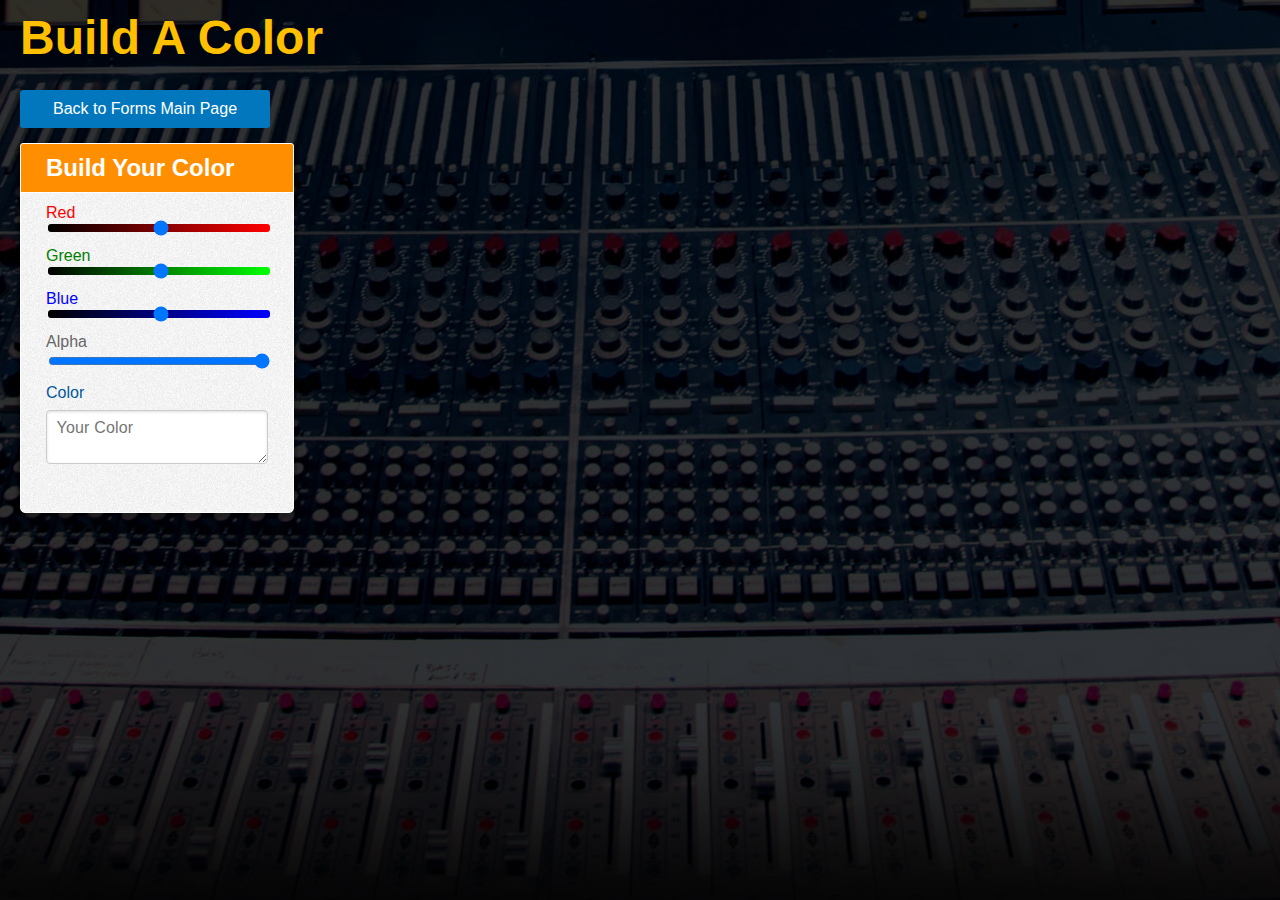
<file: color.html>
<!DOCTYPE html>
<html lang="en">

<head>
    <meta charset="UTF-8">
    <title>Build A Color</title>
    <link rel="stylesheet" type="text/css" href="css/md-forms.css">
</head>

<body>
   <!--  <nav>
        <ul>
            <li><a href="https://toddaustin.github.io/md-multi-page-website">Home</a></li><li><a href="https://toddaustin.github.io/md-buttons">Buttons</a></li><li><a href="https://toddaustin.github.io/md-profile-sidebar">Profile Sidebar</a></li><li><a href="https://toddaustin.github.io/md-forms" class="active">Forms & Inputs</a></li><li><a href="https://toddaustin.github.io/md-calculator">Calculator</a></li><li><a href="https://toddaustin.github.io/md-product-listing">Product Listing</a></li>
        </ul>
    </nav> -->
    <header>
        <h1>Build A Color</h1>
        <a href="/md-forms" class="button">Back to Forms Main Page</a>
    </header>
    <div class="form-container color-container">
        <h3>Build Your Color</h3>
        <form action="" method="post">
            <fieldset>
                <div class="two-col">
                    <label for="red">Red</label>
                    <input type="range" min="0" max="255" value="128" step="5" id="red">
                </div>
                <div class="two-col">
                    <label for="green">Green</label>
                    <input type="range" min="0" max="255" value="128" step="5" id="green">
                </div>
                <div class="two-col">
                    <label for="blue">Blue</label>
                    <input type="range" min="0" max="255" value="128" step="5" id="blue">
                </div>
                <div class="two-col">
                    <label for="alpha">Alpha</label>
                    <input type="range" min="0" max="1" value="1" step=".01" id="alpha">
                </div>
                <div class="two-col">
                    <label for="other">Color</label>
                    <textarea name="other" placeholder="Your Color"></textarea>
                </div>
            </fieldset>
        </form>
    </div>
</body>

</html>
</file>
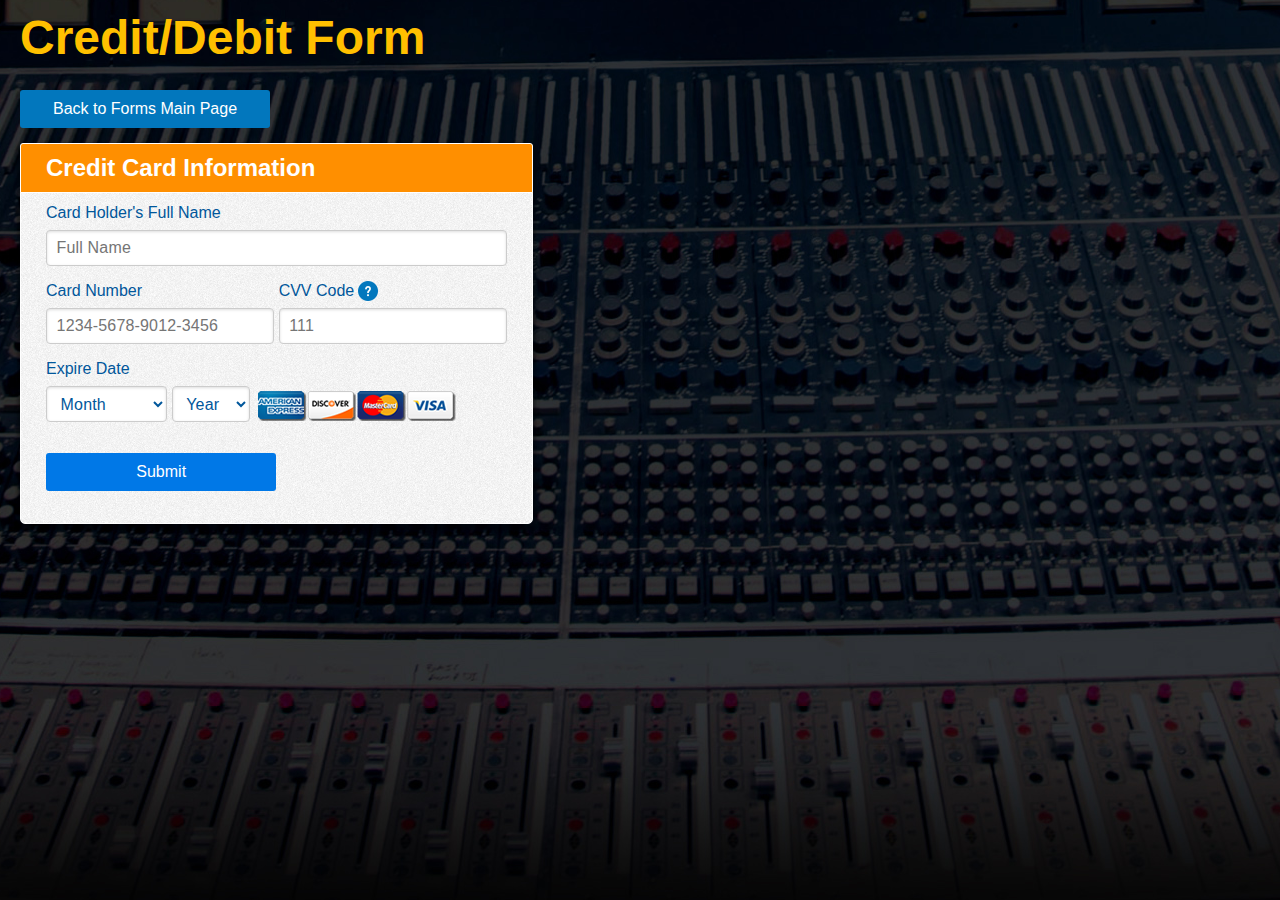
<file: credit.html>
<!DOCTYPE html>
<html lang="en">

<head>
    <meta charset="UTF-8">
    <title>Credit/Debit Form</title>
    <link rel="stylesheet" type="text/css" href="css/md-forms.css">
  
</head>

<body>
<!--     <nav>
        <ul>
            <li><a href="https://toddaustin.github.io/md-multi-page-website">Home</a></li><li><a href="https://toddaustin.github.io/md-buttons">Buttons</a></li><li><a href="https://toddaustin.github.io/md-profile-snameebar">Profile Snameebar</a></li><li><a href="https://toddaustin.github.io/md-forms" class="active">Forms & Inputs</a></li><li><a href="https://toddaustin.github.io/md-calculator">Calculator</a></li><li><a href="https://toddaustin.github.io/md-product-listing">Product Listing</a></li>
        </ul>
    </nav> -->
    <header>
        <h1>Credit/Debit Form </h1>
        <a href="/md-forms" class="button">Back to Forms Main Page</a>
    </header>
    <div class="form-container credit-container">
        <h3>Credit Card Information</h3>
        <!-- <form action="" method="post"> -->
        <form id="credit">
            <fieldset>
                <div class="two-col">
                    <label for="full-name"> Card Holder's Full Name</label>
                    <input type="text" placeholder="Full Name" name="full-name" title="test">
                </div>
                <div class="one-col">
                    <label for="card-number">Card Number</label>
                    <input type="text" maxlength="19" class="card-number" name="card-number" placeholder="1234-5678-9012-3456">

                </div>
                <div class="one-col">
                    <div class="tooltip">
                    <label for="cvv" class="csv">CVV Code <img src="images/help.png">
                    <div class="tip-content">The CVV Code is the 3 or 4 digit code on the back of your credit card.</div></label></div>
                    <input type="text" placeholder="111" maxlength="4" name="cvv">
                </div>
                <div class="one-col newline">
                    <label for="month">Expire Date</label>
                    <select name="month" size="1">
                        <option value="">Month</option>
                        <option value="01">January</option>
                        <option value="02">February</option>
                        <option value="03">March</option>
                        <option value="04">April</option>
                        <option value="05">May</option>
                        <option value="06">June</option>
                        <option value="07">July</option>
                        <option value="08">August</option>
                        <option value="09">September</option>
                        <option value="10">October</option>
                        <option value="11">November</option>
                        <option value="12">December</option>
                    </select>
                    <select name="year" size="1">
                        <option value=''>Year</option>
                           <option value='16'>2016</option>
                           <option value='17'>2017</option>
                           <option value='18'>2018</option>
                           <option value='19'>2019</option>
                           <option value='20'>2020</option>
                           <option value='21'>2021</option>
                           <option value='22'>2022</option>
                           <option value='23'>2023</option>
                           <option value='24'>2024</option>
                           <option value='25'>2025</option>
                           <option value='26'>2026</option>
                           <option value='27'>2027</option>
                           <option value='28'>2028</option>
                           <option value='29'>2029</option>
                           <option value='30'>2030</option>
                           <option value='31'>2031</option>
                    </select>
                    <img src="images/cc_card_logos.png" class="cc">
                </div>
                <div class="two-col">
                    <input type="submit" id="submit-card" value="Submit">
                </div>
            </fieldset>
        </form>
    </div>
    <script src="js/validator.js"></script>
    <script src="js/credit.js"></script>
</body>

</html>
</file>
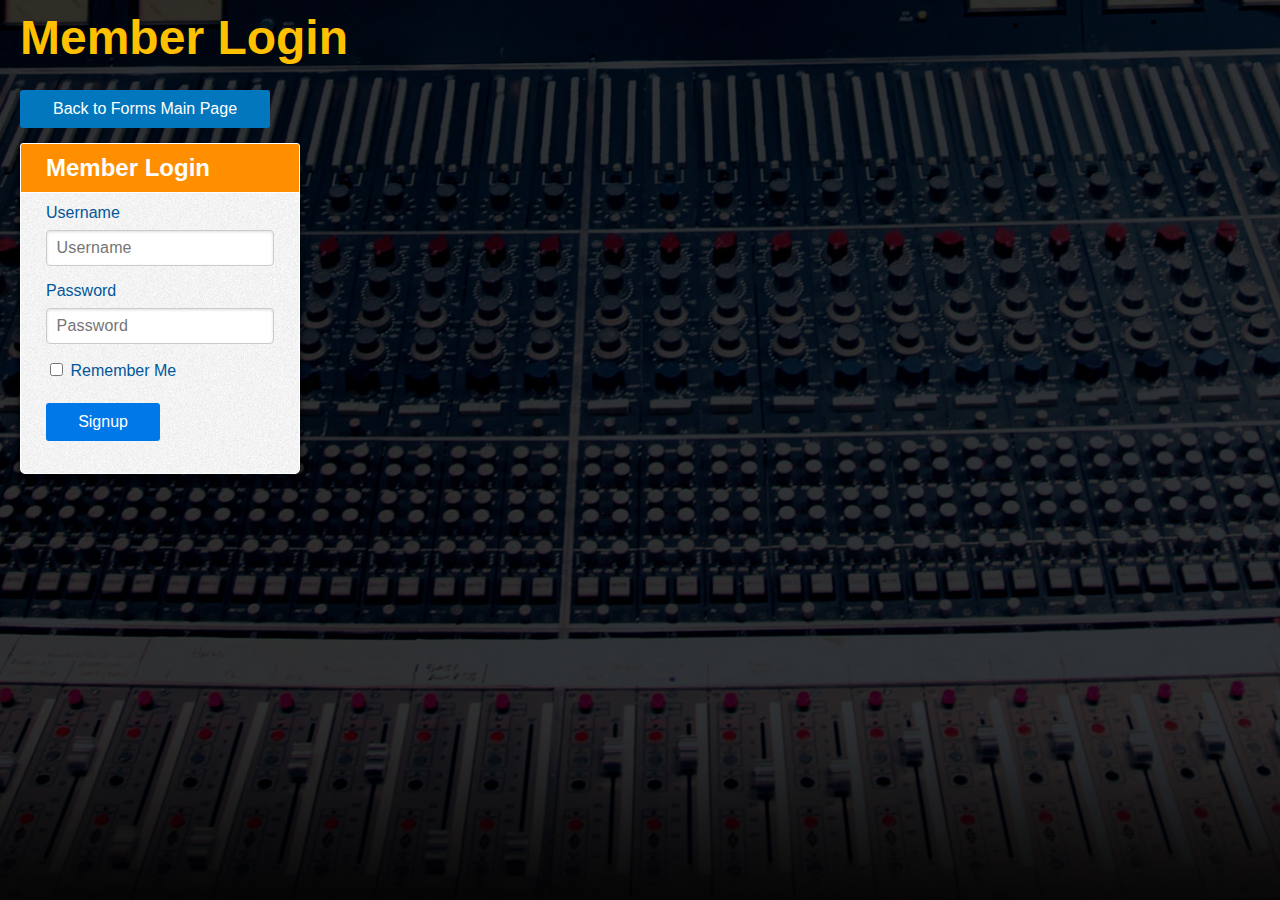
<file: login.html>
<!DOCTYPE html>
<html lang="en">

<head>
    <meta charset="UTF-8">
    <title>Member Login</title>
    <link rel="stylesheet" type="text/css" href="css/md-forms.css">
</head>

<body>

    <header>
        <h1>Member Login</h1>
        <a href="/md-forms" class="button">Back to Forms Main Page</a>
    </header>
    <div class="form-container login-container">
        <h3>Member Login</h3>
        <form id="login">
            <fieldset>
                <div class="two-col">
                    <label for="username">Username</label>
                    <input type="text" placeholder="Username" name="username">
                </div>
                <div class="two-col">
                    <label for="password">Password</label>
                    <input type="password" name="password" placeholder="Password">
                </div>
                <div class="two-col">
                    <label for="remember" class="question">
                    <input type="checkbox" name="remember">
                    Remember Me</label>
                </div>
                <div class="two-col">
                    <input type="submit" id="signup" value="Signup" class="full">
                </div>
            </fieldset>
        </form>
    </div>
    <script src="js/validator.js"></script>
    <script src="js/login.js"></script>
</body>

</html>
</file>
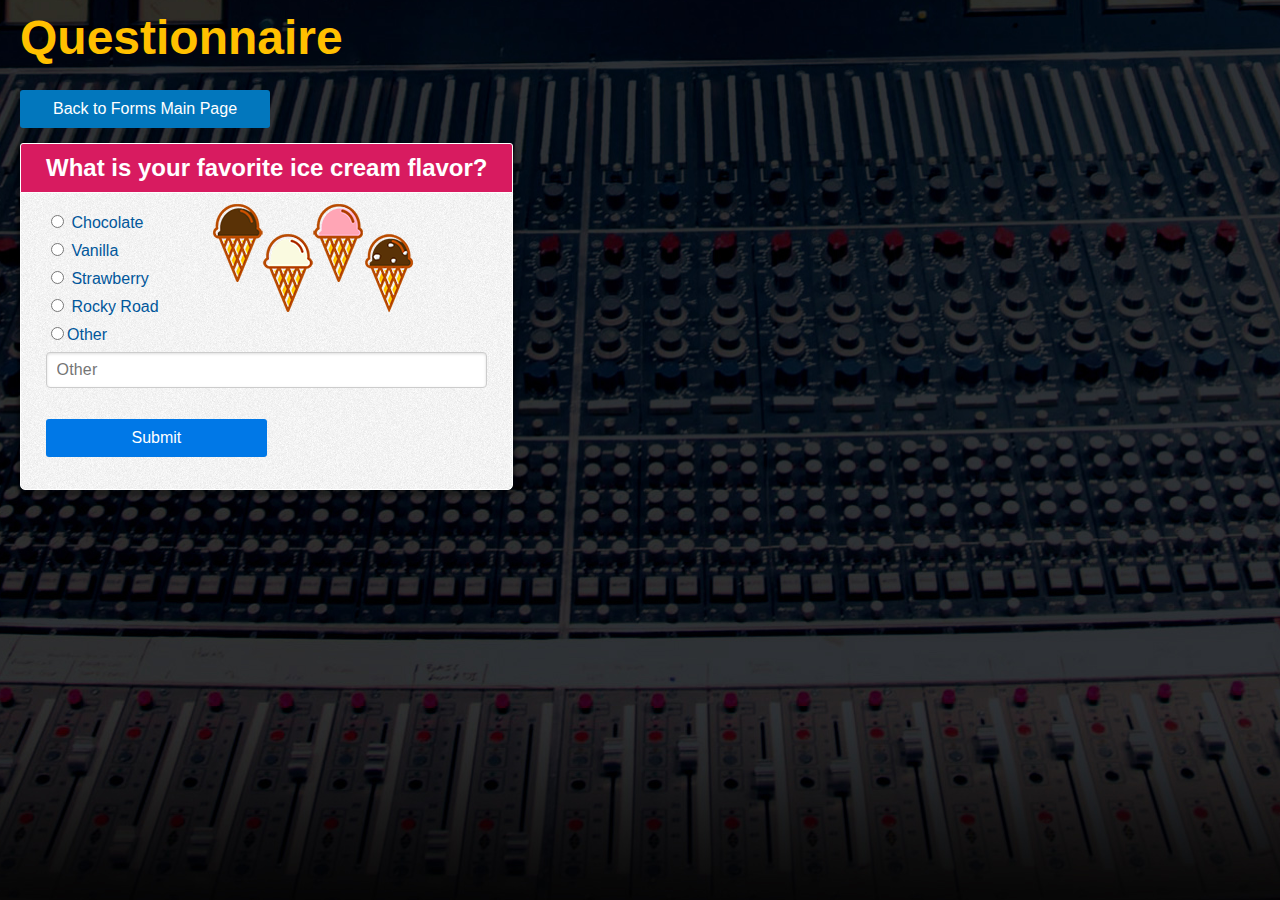
<file: questionnaire.html>
<!DOCTYPE html>
<html lang="en">

<head>
    <meta charset="UTF-8">
    <title>Questionnaire</title>
    <link rel="stylesheet" type="text/css" href="css/md-forms.css">
</head>

<body>
  <!--   <nav>
        <ul>
            <li><a href="https://toddaustin.github.io/md-multi-page-website">Home</a></li><li><a href="https://toddaustin.github.io/md-buttons">Buttons</a></li><li><a href="https://toddaustin.github.io/md-profile-sidebar">Profile Sidebar</a></li><li><a href="https://toddaustin.github.io/md-forms" class="active">Forms & Inputs</a></li><li><a href="https://toddaustin.github.io/md-calculator">Calculator</a></li><li><a href="https://toddaustin.github.io/md-product-listing">Product Listing</a></li>
        </ul>
    </nav> -->
    <header>
        <h1>Questionnaire</h1>
        <a href="/md-forms" class="button">Back to Forms Main Page</a>
    </header>
    <div class="form-container questionnaire-container">
        <h3>What is your favorite ice cream flavor?</h3>
        <form action="" method="post">
            <fieldset>
                <div class="one-col">
                    <label for="choc" class="question">
                    <input type="radio" id="choc" name="flavor" value="chocolate">
                   Chocolate</label>
          
                    <label for="vanilla" class="question">
                    <input type="radio" id="vanilla" name="flavor" value="vanilla">
                    Vanilla</label>
          
                    <label for="strawberry" class="question">
                    <input type="radio" id="strawberry" name="flavor" value="strawberry">
                    Strawberry</label>
            
                    <label for="rocky" class="question">
                    <input type="radio" id="rocky" name="flavor" value="rocky">
                    Rocky Road</label>
                </div>
                <div class="one-col">
                    <img src="images/icecream.png" alt="">
                </div>
                <div class="one-col newline">
                    <label for="other">   <input type="radio" name="flavor" id="other" value="other">Other</label>
                    <input type="text" name="other" placeholder="Other">
                </div>
                <div class="two-col">
                    <input type="submit" id="choose" value="Submit">
                </div>
            </fieldset>
        </form>
    </div>
</body>

</html>
</file>
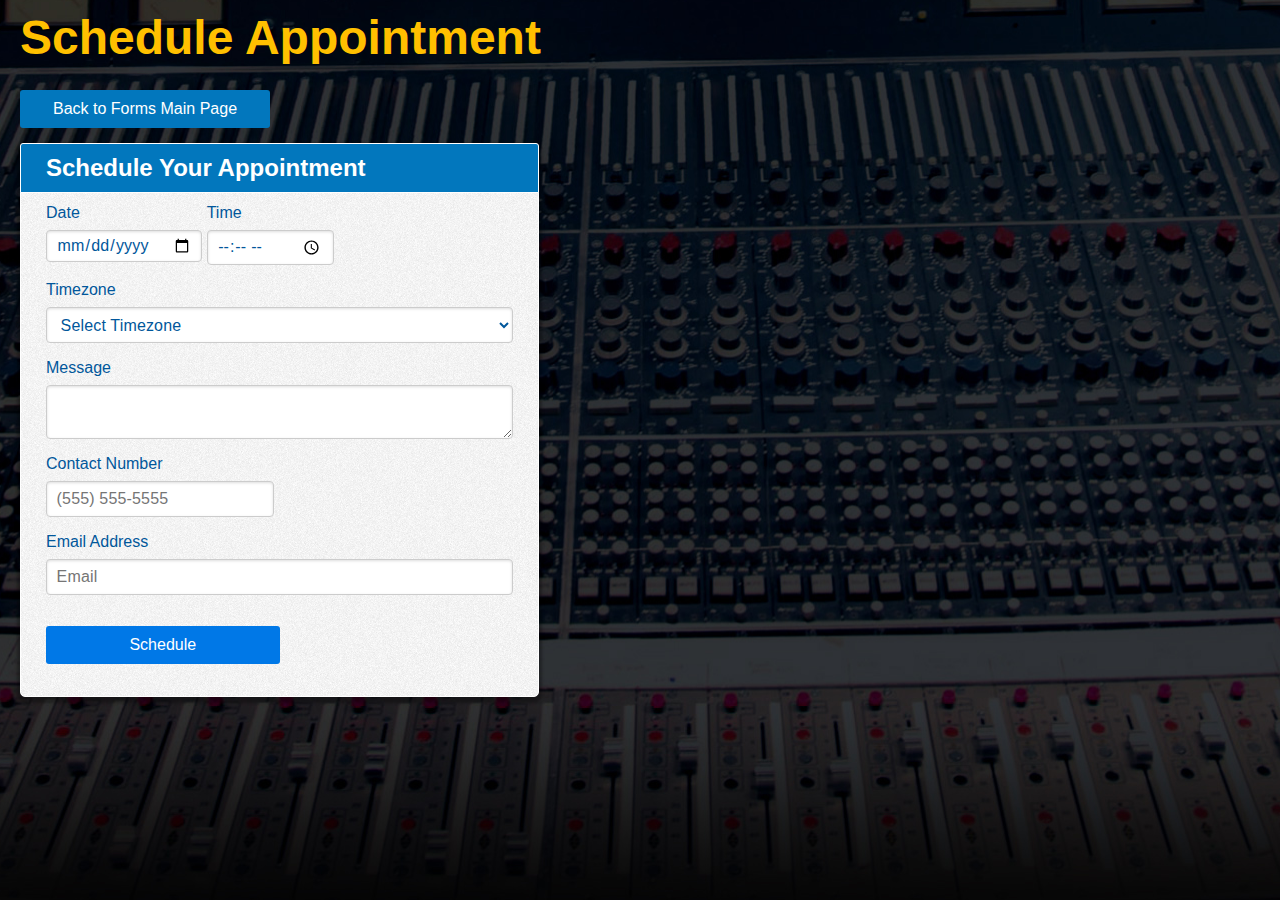
<file: scheduling.html>
<!DOCTYPE html>
<html lang="en">

<head>
    <meta charset="UTF-8">
    <title>Schedule an appointment</title>
    <link rel="stylesheet" type="text/css" href="css/md-forms.css">
</head>

<body>
   <!--  <nav>
        <ul>
            <li><a href="https://toddaustin.github.io/md-multi-page-website">Home</a></li><li><a href="https://toddaustin.github.io/md-buttons">Buttons</a></li><li><a href="https://toddaustin.github.io/md-profile-sidebar">Profile Sidebar</a></li><li><a href="https://toddaustin.github.io/md-forms" class="active">Forms & Inputs</a></li><li><a href="https://toddaustin.github.io/md-calculator">Calculator</a></li><li><a href="https://toddaustin.github.io/md-product-listing">Product Listing</a></li>
        </ul>
    </nav> -->
    <header>
        <h1>Schedule Appointment</h1>
        <a href="/md-forms" class="button">Back to Forms Main Page</a>
    </header>
    <div class="form-container schedule-container">
        <h3>Schedule Your Appointment</h3>
        <form id="scheduling">
            <fieldset>
                <div class="one-col">
                    <label for="date">Date</label>
                    <input type="date" name="date">
                </div>
                <div class="one-col">
                    <label for="time">Time</label>
                    <input type="time" name="time">
                </div>
                <div class="two-col">
                    <label for="timezone">Timezone</label>
                    <select name="timezone" id="timezone">
                        <option value="" selected>Select Timezone</option>
                          <option value="-12.0">(GMT -12:00) Eniwetok, Kwajalein</option>
                          <option value="-11.0">(GMT -11:00) Midway Island, Samoa</option>
                          <option value="-10.0">(GMT -10:00) Hawaii</option>
                          <option value="-9.0">(GMT -9:00) Alaska</option>
                          <option value="-8.0">(GMT -8:00) Pacific Time (US &amp; Canada)</option>
                          <option value="-7.0">(GMT -7:00) Mountain Time (US &amp; Canada)</option>
                          <option value="-6.0">(GMT -6:00) Central Time (US &amp; Canada), Mexico City</option>
                          <option value="-5.0">(GMT -5:00) Eastern Time (US &amp; Canada), Bogota, Lima</option>
                          <option value="-4.0">(GMT -4:00) Atlantic Time (Canada), Caracas, La Paz</option>
                          <option value="-3.5">(GMT -3:30) Newfoundland</option>
                          <option value="-3.0">(GMT -3:00) Brazil, Buenos Aires, Georgetown</option>
                          <option value="-2.0">(GMT -2:00) Mid-Atlantic</option>
                          <option value="-1.0">(GMT -1:00 hour) Azores, Cape Verde Islands</option>
                          <option value="0.0">(GMT) Western Europe Time, London, Lisbon, Casablanca</option>
                          <option value="1.0">(GMT +1:00 hour) Brussels, Copenhagen, Madrid, Paris</option>
                          <option value="2.0">(GMT +2:00) Kaliningrad, South Africa</option>
                          <option value="3.0">(GMT +3:00) Baghdad, Riyadh, Moscow, St. Petersburg</option>
                          <option value="3.5">(GMT +3:30) Tehran</option>
                          <option value="4.0">(GMT +4:00) Abu Dhabi, Muscat, Baku, Tbilisi</option>
                          <option value="4.5">(GMT +4:30) Kabul</option>
                          <option value="5.0">(GMT +5:00) Ekaterinburg, Islamabad, Karachi, Tashkent</option>
                          <option value="5.5">(GMT +5:30) Bombay, Calcutta, Madras, New Delhi</option>
                          <option value="5.75">(GMT +5:45) Kathmandu</option>
                          <option value="6.0">(GMT +6:00) Almaty, Dhaka, Colombo</option>
                          <option value="7.0">(GMT +7:00) Bangkok, Hanoi, Jakarta</option>
                          <option value="8.0">(GMT +8:00) Beijing, Perth, Singapore, Hong Kong</option>
                          <option value="9.0">(GMT +9:00) Tokyo, Seoul, Osaka, Sapporo, Yakutsk</option>
                          <option value="9.5">(GMT +9:30) Adelaide, Darwin</option>
                          <option value="10.0">(GMT +10:00) Eastern Australia, Guam, Vladivostok</option>
                          <option value="11.0">(GMT +11:00) Magadan, Solomon Islands, New Caledonia</option>
                          <option value="12.0">(GMT +12:00) Auckland, Wellington, Fiji, Kamchatka</option>
                    </select>
                </div>
                <div class="two-col">
                    <label for="message">Message</label>
                    <textarea name="message"></textarea>
                </div>
                <div class="one-col">
                    <label for="contact">Contact Number</label>
                    <input type="tel" name="contact" placeholder="(555) 555-5555">
                </div>
                <div class="two-col">
                    <label for="email">Email Address</label>
                    <input type="email" placeholder="Email" name="email">
                </div>
                <div class="two-col">
                    <input type="submit" id="schedule" value="Schedule">
                </div>
            </fieldset>
        </form>
    </div>
    <script src="js/validator.js"></script>
    <script src="js/scheduling.js"></script>
</body>

</html>
</file>
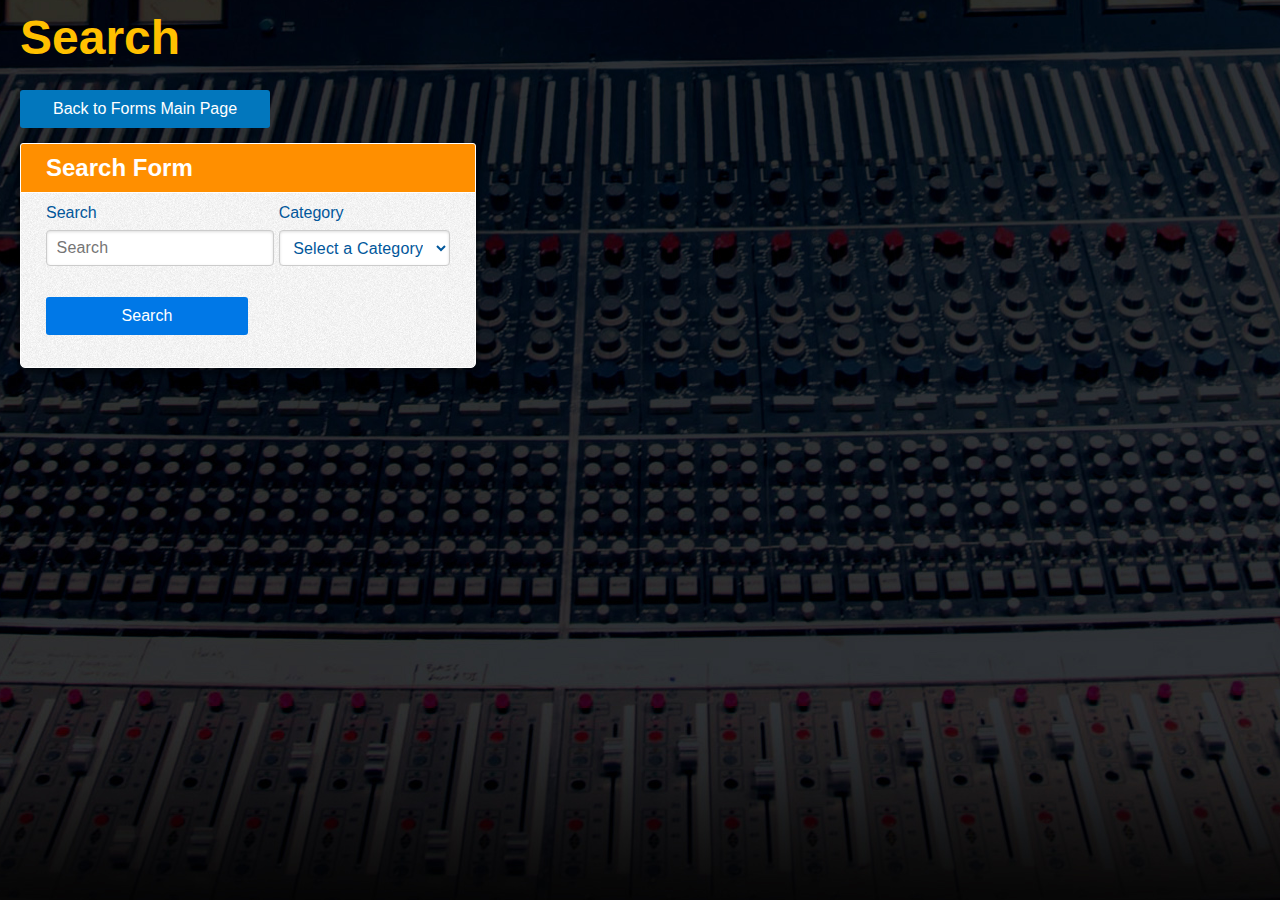
<file: search.html>
<!DOCTYPE html>
<html lang="en">

<head>
    <meta charset="UTF-8">
    <title>Search</title>
    <link rel="stylesheet" type="text/css" href="css/md-forms.css">
</head>

<body>
    <header>
        <h1>Search</h1>
        <a href="/md-forms" class="button">Back to Forms Main Page</a>
    </header>
    <div class="form-container search-container">
        <h3>Search Form</h3>
        <form id="search">
            <fieldset>
                <div class="one-col">
                    <label for="search">Search</label>
                    <input type="text" placeholder="Search" name="search">
                </div>
                <div class="one-col">
                    <label for="category">Category</label>
                    <select name="category">
                        <option value="" selected="">Select a Category</option>
                        <option value="art">Art</option>
                        <option value="business">Business</option>
                        <option value="computers">Computers</option>
                        <option value="entertainment">Entertainment</option>
                        <option value="government">Government</option>
                        <option value="medical">Medical</option>
                    </select>
                </div>
                <div class="two-col">
                    <input type="submit" id="search-button" value="Search">
                </div>
            </fieldset>
        </form>
    </div>
    <script src="js/validator.js"></script>
    <script src="js/search.js"></script>
</body>

</html>
</file>
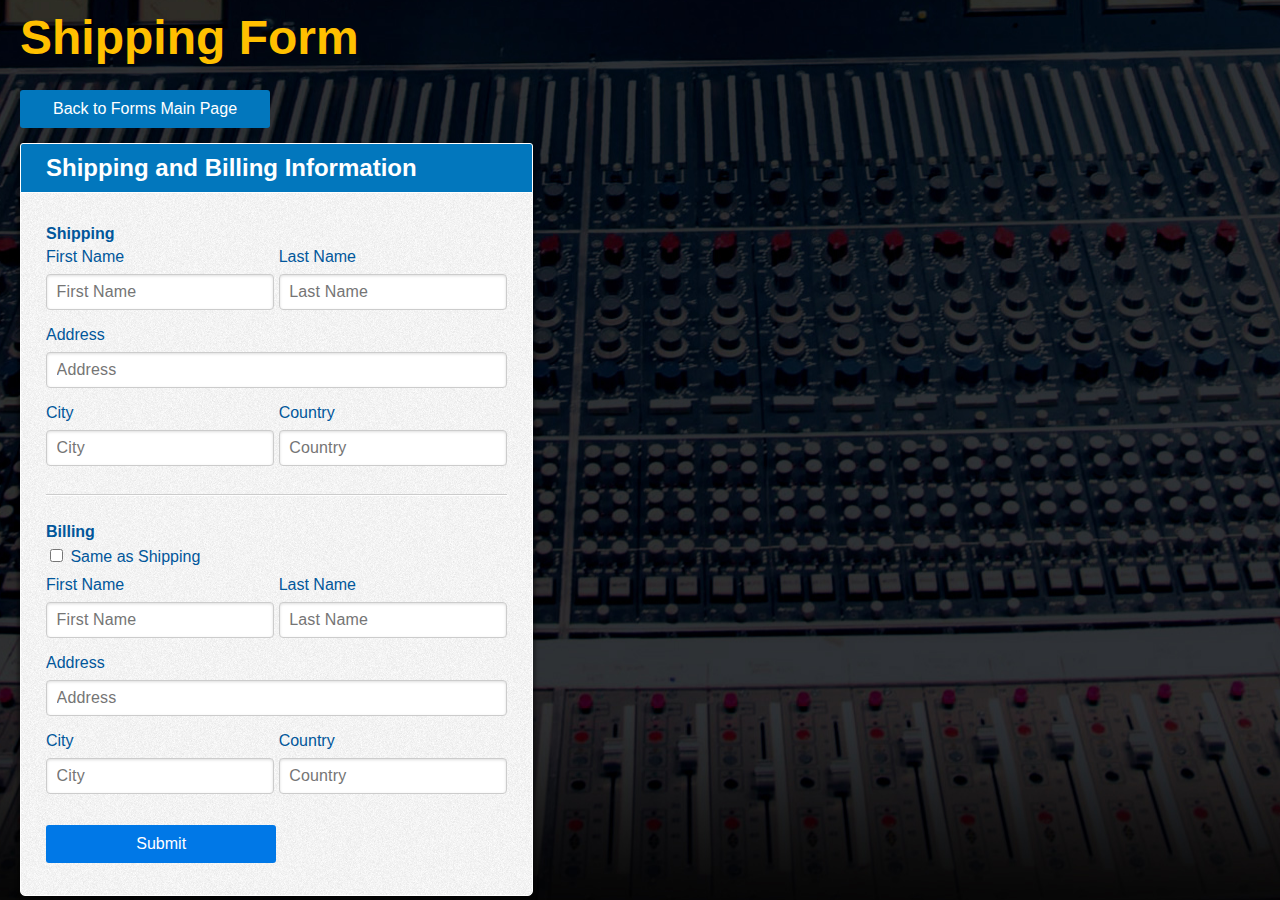
<file: shipping.html>
<!DOCTYPE html>
<html lang="en">

<head>
    <meta charset="UTF-8">
    <title>Shipping and Billing</title>
    <link rel="stylesheet" type="text/css" href="css/md-forms.css">
</head>

<body>

    <header>
        <h1>Shipping Form</h1>
        <a href="/md-forms" class="button">Back to Forms Main Page</a>
    </header>
    <div class="form-container shipping-container">
        <h3>Shipping and Billing Information</h3>
        <form id="shipping">
            
            <fieldset>
            <h4>Shipping</h4>
                <div class="one-col">
                    <label for="first-name">First Name</label>
                    <input type="text" placeholder="First Name" name="first-name">
                </div>
                <div class="one-col">
                    <label for="last-name">Last Name</label>
                    <input type="text" placeholder="Last Name" name="last-name">
                </div>
                <div class="two-col">
                    <label for="address">Address</label>
                    <input type="text" placeholder="Address" name="address">
                </div>
                <div class="one-col">
                    <label for="city">City</label>
                    <input type="text" name="city" placeholder="City">
                </div>
                <div class="one-col">
                    <label for="text">Country</label>
                    <input type="text" name="country" placeholder="Country">
                </div>
            </fieldset>
            <fieldset>
            <h4>Billing</h4>
            <div class="two-col same-info">
                <label for="same">
                <input type="checkbox" name="same">
                Same as Shipping</label>
            </div>
            
                <div class="one-col">
                    <label for="first-name">First Name</label>
                    <input type="text" placeholder="First Name" name="b-first-name">
                </div>
                <div class="one-col">
                    <label for="last-name">Last Name</label>
                    <input type="text" placeholder="Last Name" name="b-last-name">
                </div>
                <div class="two-col">
                    <label for="address">Address</label>
                    <input type="text" placeholder="Address" name="b-address">
                </div>
                <div class="one-col">
                    <label for="city">City</label>
                    <input type="text" name="b-city" placeholder="City">
                </div>
                <div class="one-col">
                    <label for="text">Country</label>
                    <input type="text" name="b-country" placeholder="Country">
                </div>
                <div class="two-col">
                    <input type="submit" id="submit" value="Submit">
                </div>
            </fieldset>
        </form>
    </div>
    <script src="js/validator.js"></script>
    <script src="js/shipping.js"></script>
</body>

</html>
</file>
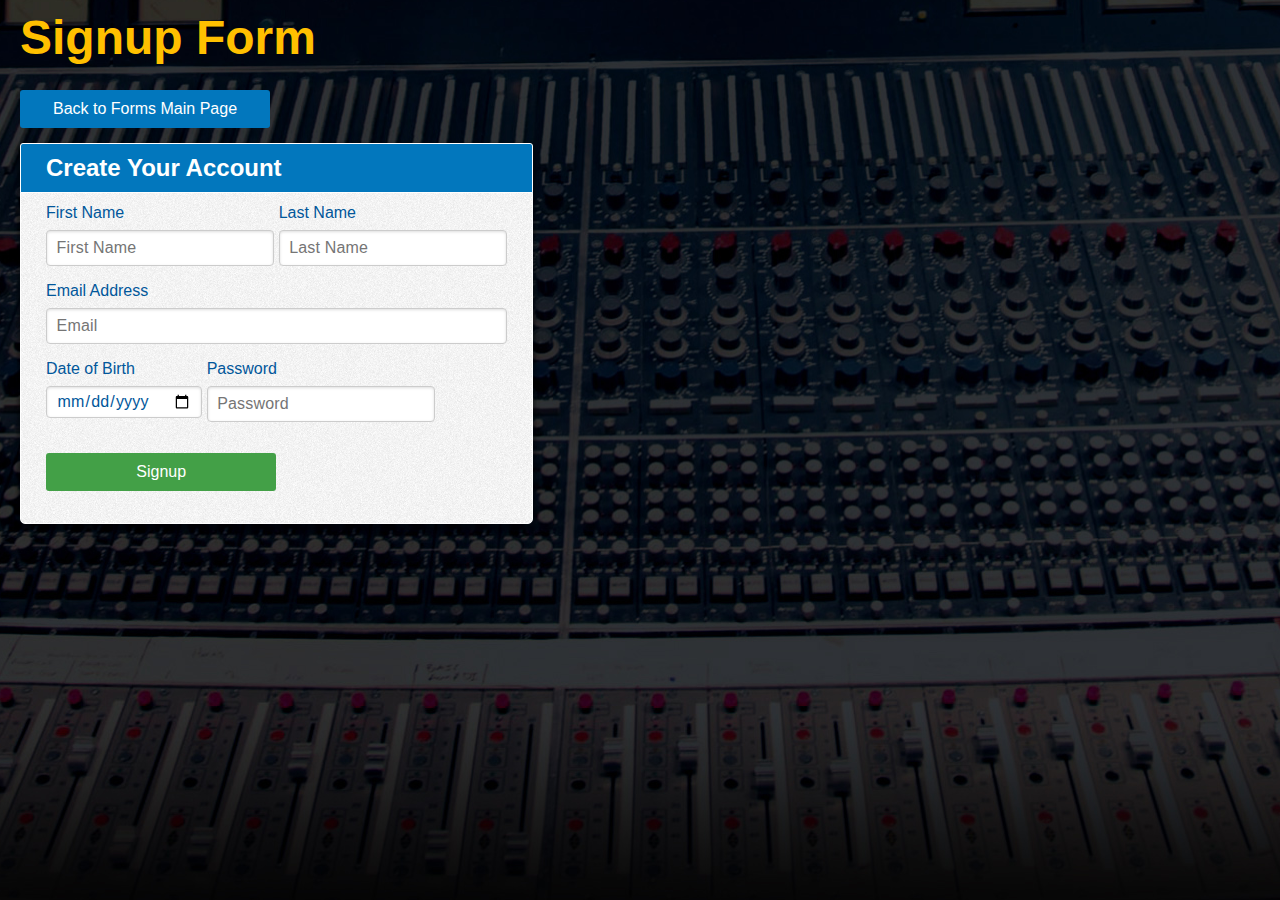
<file: signup.html>
<!DOCTYPE html>
<html lang="en">

<head>
    <meta charset="UTF-8">
    <title>Signup Form</title>
    <link rel="stylesheet" type="text/css" href="css/md-forms.css">
</head>

<body>
    <header>
        <h1>Signup Form</h1>
        <a href="/md-forms" class="button">Back to Forms Main Page</a>
    </header>
    <div class="form-container signup-container">
        <h3>Create Your Account</h3>
        <form id="signup">
            <fieldset>
                <div class="one-col">
                    <label for="first-name">First Name</label>
                    <input type="text" placeholder="First Name" name="first-name" id="first-name">
                </div>
                <div class="one-col">
                    <label for="last-name">Last Name</label>
                    <input type="text" placeholder="Last Name" name="last-name" id="last-name">
                </div>
                <div class="two-col">
                    <label for="email">Email Address</label>
                    <input type="email" placeholder="Email" name="email" id="email">
                </div>
                <div class="one-col">
                    <label for="dob">Date of Birth</label>
                    <input type="date" name="dob" placeholder="Date of Birth" id="dob">
                </div>
                <div class="one-col">
                    <label for="password">Password</label>
                    <input type="password" name="password" placeholder="Password" id="password">
                </div>
                <div class="two-col">
                    <input type="submit" id="signup-button" value="Signup">
                </div>
            </fieldset>
        </form>
    </div>
    <script src="js/validator.js"></script>
    <script src="js/signup.js"></script>
</body>

</html>
</file>
<file: css/md-forms.css>
html,
body {
    background: #000 url('../images/studio.jpg') no-repeat center center fixed;
    color: #fff;
    font: 16px arial, helvetica, sans serif;
    margin: 0em;
    padding: 0;
}

h1 {
    color: #ffc000;
    margin: 10px 0 10px 20px;
    padding: 0;
    font-size: 3em
}

h3 {
    color: #fff;
    margin: 20px 0;
    padding: 0;
}

section {
    margin: 0 25px;
}




/******************************************************************************
 * nav ********************************************************************
 ******************************************************************************/

nav ul {
    /* background-color: #0277BD;*/
    background-color: rgba(2, 119, 189, 0.5);
    border-bottom: 1px solid rgba(49, 144, 201, .25);
    border-top: 1px solid rgb(1, 87, 155);
    cursor: pointer;
    display: inline-block;
    font: inherit;
    margin: 0;
    padding: 0;
    position: relative;
    text-decoration: none;
    width: 100%;
    white-space: nowrap;
}

nav ul li {
    /*border-right: 1px solid #01579B;*/
    display: inline-block;
    margin: 0;
    position: relative;
}

nav a {
    color: #fff;
    display: block;
    padding: 15px 30px;
    position: relative;
    text-decoration: none;
}

nav a:hover {
    /*background-color: #ffc000;*/
    /*color: #01579B;*/
    background-color: rgba(1, 87, 155, .7);
    box-shadow: inset 0px 2px 8px rgba(0, 0, 0, 0.5);
    color: rgb(255, 255, 255);
}

nav a:active {
    color: #fff;
    position: relative;
}

nav a.active {
    background-color: #fff;
    color: #01579B
}


/******************************************************************************
 * Buttons ********************************************************************
 ******************************************************************************/

.button-container {
    width: 60%;
}

.button {
    background-color: #0277BD;
    border-radius: 3px;
    border: none;
    color: #fff;
    cursor: pointer;
    display: inline-block;
    font: inherit;
    margin: 15px 20px;
    padding: 10px 25px;
    position: relative;
    text-align: center;
    text-decoration: none;
    width: 200px;
}

.button:hover {
    background-color: #03A9F4;
}

.button:active {
    background-color: #01579B;
    box-shadow: inset 1px 3px 8px rgba(0, 0, 0, 0.5);
    color: #fff;
    transform: translateY(2px);
}

.button:focus {
    outline: none;
}


/******************************************************************************
 * Form Components ************************************************************
 ******************************************************************************/

.form-container {
    color: #01579B;
    background-color: #999;
    display: inline-block;
    padding: 0 25px 20px;
    border-radius: 5px;
    width: auto;
    border-radius: 5px;
    background: url('../images/bg.png');
    box-shadow: 0px 3px 3px 3px rgba(0, 0, 0, 0.3);
    border: 1px solid #fff;
    margin: 0 20px;
}

.form-container h3 {
    color: #fff;
    font-size: 1.5em;
    margin-bottom: 0;
    background: #0078e7;
    background: #FF8F00;
    margin: -1px -26px 5px;
    padding: 10px 25px;
    border-top-left-radius: 3px;
    border-top-right-radius: 3px;
    border: 1px solid #fff;
}

.signup-container h3, .shipping-container h3, .schedule-container h3 {
    background-color: #0277BD
}

.shipping-container fieldset:first-of-type {
    border-bottom: 1px solid #ccc;
}

.shipping-container fieldset:nth-child(2) {
    border-top: 1px solid #fff;
}
.questionnaire-container h3 {
    background-color: #D81B60;
}

form {
    margin: 0 auto;
}

fieldset {
    margin: 0;
    padding: .35em 0 .75em;
    border: 0;
}

fieldset h4 {
    margin-bottom: 5px;
}

input[type=text],
input[type=email],
input[type=password],
input[type=date],
input[name=time],
input[type=tel],
textarea,
select {
    border-radius: 4px;
    border: 1px solid #ccc;
    box-shadow: inset 0 1px 3px #ddd;
    box-sizing: border-box;
    color: inherit;
    display: block;
    font-family: sans-serif;
    font: inherit;
    letter-spacing: 0.01em;
    line-height: normal;
    margin: .5em 0 1em;
    padding: .5em .6em;
    vertical-align: middle;
    width: 100%;
}

.same-info {
    margin-bottom: 10px;
}

textarea {
    box-sizing: border-box;
    display: block;
    padding: .5em .6em;
    margin: .5em 0 1em;
    width: 100%;
}

input[type=range] {
    display: block;
    margin-bottom: 15px;
    width: 100%;
}

label[for=green]{
    color: green;
}

label[for=blue]{
    color: blue;
}

label[for=red]{
    color: #ff0000;
}

label[for=alpha]{
    color: #666;
}

.question {
    margin: .5em 0;
    display: block;
}

input[type=radio], 
input[type=checkbox] {
    box-sizing: border-box;
    padding: 0;
}

select {
    display: block;
    margin: .5em 0 1em;
    height: 2.25em;
    border: 1px solid #ccc;
    background-color: #fff;
}

input[type=date], input[name=time] {
    padding: .32em .6em;
}

#signup-button, #search-button, input[type=submit] {
    background-color: #43A047;
    border-radius: 3px;
    border: 0 rgba(0, 0, 0, 0);
    box-sizing: border-box;
    color: #fff;
    cursor: pointer;
    display: inline-block;
    font: inherit;
    line-height: normal;
    margin: 15px 0 0;
    padding: 10px 20px;
    text-align: center;
    vertical-align: middle;
    white-space: nowrap;
    width: 50%;
}
#signup-button.full {
    width: 100%;
}

#signup-button:hover {
    background-color: #2E7D32;
}

#search-button, input[type=submit] {
    background-color: #0078e7;
}

#search-button:hover, input[type=submit]:hover {
    background-color: #0D47A1;
}

.one-col {
    display: inline-block;
    vertical-align: top;
}

.two-col {
    display: block;
}

.one-col img {
    margin-left: 25%;
}

.credit-container img {
    margin: 0;
}

.newline {
    display: block;
    width: 100%;
}

.newline label {
    display: block;
}

.newline select {
    display: inline-block;
    width: auto;
    vertical-align: initial;
}

.newline img {
    vertical-align: middle;
}

.tooltip {
    cursor: help;
    position: relative;
}

.tooltip label {
    cursor: help;
}

.tooltip img {
    vertical-align: sub;
    margin: -1px;
}

.tooltip .tip-content {
    background: #0277bd;
    border-radius: 3px;
    bottom: 100%;
    color: #fff;
    display: block;
    font-size: .75em;
    left: -20px;
    margin-bottom: 15px;
    opacity: 0;
    padding: 20px;
    pointer-events: none;
    position: absolute;
    width: 100%;
}

.tooltip .tip-content:before {
    bottom: -20px;
    content: " ";
    display: block;
    height: 20px;
    left: 0;
    position: absolute;
    width: 100%;
}

.tooltip .tip-content:after {
    border-left: solid transparent 10px;
    border-right: solid transparent 10px;
    border-top: solid #0277bd 10px;
    bottom: -10px;
    content: " ";
    left: 44%;
    position: absolute;
    width: 0;
}

.tooltip:hover .tip-content {
    opacity: 1;
    pointer-events: auto;
    transform: translateY(0px);
}

input[type=range]#red,input[type=range]#green,input[type=range]#blue {
  -webkit-appearance: none;
}

input[type=range]#red::-webkit-slider-runnable-track {
    background: linear-gradient(to right, #000000 0%,#ff0000 100%);
    border-radius: 3px;
    height: 8px;
}
input[type=range]#red::-ms-track {
    background: transparent;
    color: transparent;
}
input[type=range]#red::-ms-fill-lower {
    border-radius: 3px;
    background: linear-gradient(to right, #000000 0%,#ff0000 100%);

}

input[type=range]#blue::-webkit-slider-runnable-track {
    background: linear-gradient(to right, #000000 0%,#0000ff 100%);
    border-radius: 3px;
    height: 8px;
}
input[type=range]#blue::-ms-track {
    background: transparent;
    color: transparent;
}
input[type=range]#blue::-ms-fill-lower {
    border-radius: 3px;
    background: linear-gradient(to right, #000000 0%,#0000ff 100%);
    height: 8px;
}

input[type=range]#green::-webkit-slider-runnable-track {
    background: linear-gradient(to right, #000000 0%,#00ff00 100%);
    border-radius: 3px;
    height: 8px;
}
input[type=range]#green::-ms-track {
    background: transparent;
    color: transparent;
}
input[type=range]#green::-ms-fill-lower {
    border-radius: 3px;
    height: 8px;
    background: linear-gradient(to right, #000000 0%,#00ff00 100%);
}

input[type=range]::-webkit-slider-thumb {
    margin-top: -4px;
}

input[type=range]#alpha::-webkit-slider-thumb {
    margin-top: 0;
}

  @media all and (-ms-high-contrast:none)
     {
   input[type=date] { padding: .5em .6em; } /* IE11 */
     }
</file>
